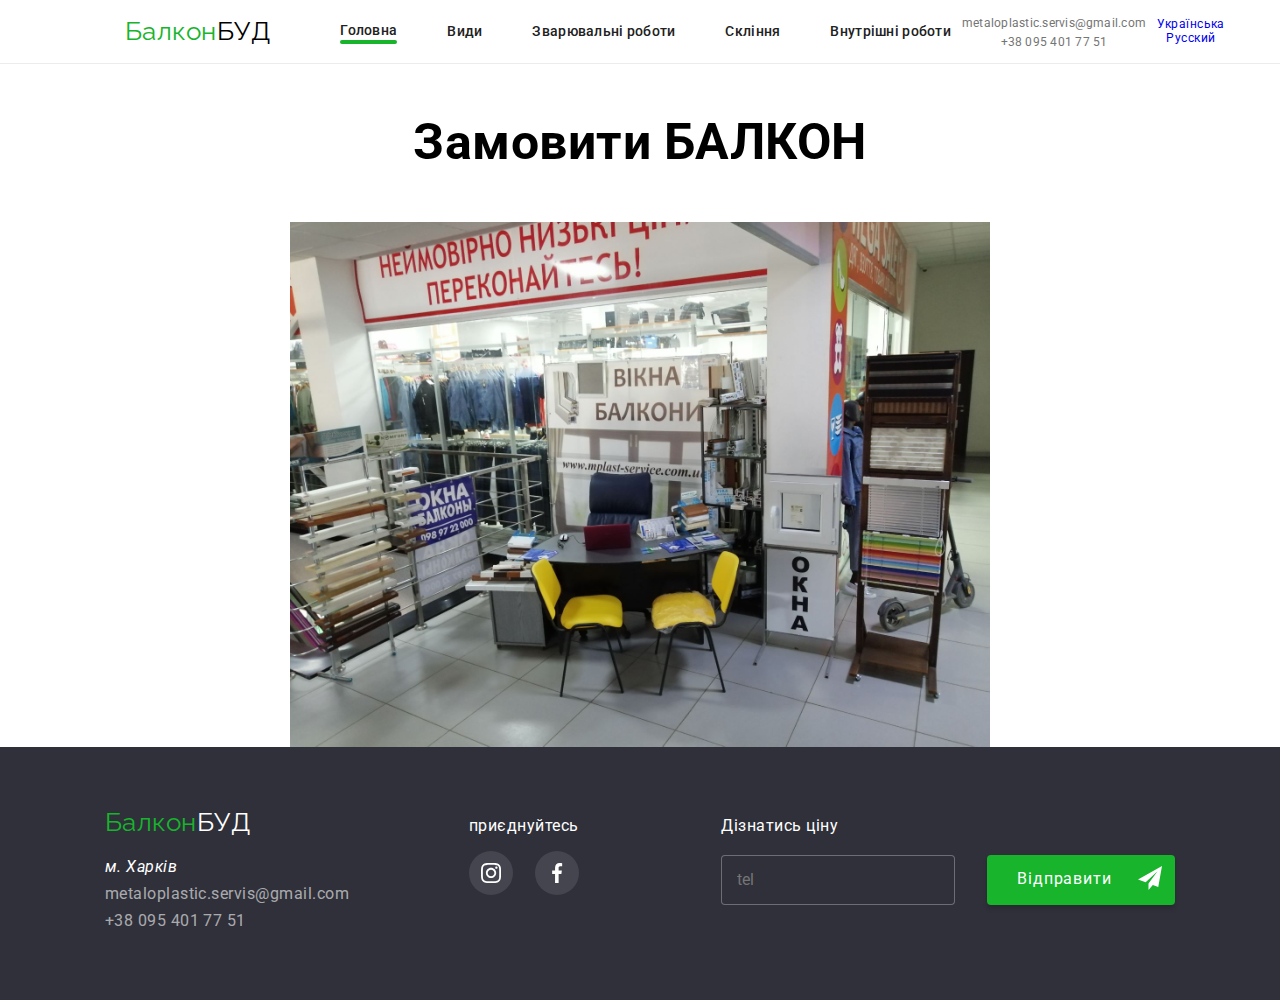
<file: index.html>
<!DOCTYPE html>
<html lang="ru">

<head>
    <meta charset="UTF-8">
    <meta http-equiv="X-UA-Compatible" content="IE=edge">
    <meta name="viewport" content="width=device-width, initial-scale=1.0">
    <title>Document</title>
    <link
        href="https://fonts.googleapis.com/css2?family=Raleway:wght@700&family=Roboto:wght@400;500;700;900&display=swap"
        rel="stylesheet">
    <link rel="stylesheet"
        href="https://cdnjs.cloudflare.com/ajax/libs/modern-normalize/1.1.0/modern-normalize.min.css">
    <link rel="stylesheet" href="./css/style.css">
</head>

<body>
    <!-- Шапка сайту -->
    <header class="header">
        <div class="container header-container">
            <nav class="nav-header">
                <a href="./index.html" class="nav-container__logo"> <span
                        class="nav-container__accent">Балкон</span>БУД</a>
                <ul class="site-nav">
                    <li class="site-nav__item">
                        <a href="./index.html" class="site-nav__link site-nav__bottom-line">Головна</a>
                    </li>
                    <li class="site-nav__item">
                        <a href="./balkon-types.html" class="site-nav__link">Види</a>
                    </li>
                    <li class="site-nav__item">
                        <a href="./welding.html" class="site-nav__link">Зварювальні роботи</a>
                    </li>
                    <li class="site-nav__item">
                        <a href="./balkon-windows.html" class="site-nav__link">Скління</a>
                    </li>
                    <li class="site-nav__item">
                        <a href="./internal-works.html" class="site-nav__link">Внутрішні роботи </a>
                    </li>
                </ul>
            </nav>
            <ul class="contact-nav">
                <li>
                    <a href="metaloplastic.servis@gmail.com">metaloplastic.servis@gmail.com</a>
                </li>
                <li>
                    <a href="tel:+380954017751">+38 095 401 77 51</a>
                </li>
            </ul>
            <ul class="languages">
                <li> <a href="./index.html">Українська</a></li>
                <li><a href="./index.html">Русский</a></li>
            </ul>
        </div>
    </header>
    <main>
        <!-- Герой -->
        <h1 class="balkon-title">Замовити БАЛКОН</h1>
        <img src="./images/ofis.jpg" alt="офіс" width="700" class="balkon-type img">
    </main>
    <footer class="footer-colour">
        <div class="container">
            <div class="footer-structure">
                <ul class="footer">
                    <li class="footer__logo">
                        <a href="./index.html" class="nav-container__logo"><span
                                style="color: #17b42c;">Балкон</span>БУД</a>
                    </li>
                    <li class="footer__adress">
                        <address class="address">м. Харків</address>
                    </li>
                    <li class="footer__contacts">
                        <a href="" class="footer__href">metaloplastic.servis@gmail.com</a>
                    </li>
                    <li class="footer__contacts">
                        <a href="" class="footer__href">+38 095 401 77 51</a>
                    </li>
                </ul>
                <div class="footer-connect">
                    <p class="footer-connect__title">
                        приєднуйтесь
                    </p>
                    <ul class="social-list">
                        <li class="social-list__item">
                            <a href="https://www.instagram.com/mplast_service/"
                                class="social-list__link social-list__fon_grey">
                                <svg class="social-list__icon social-list__icon_white">
                                    <use href="./images/sprite.svg#icon-instagram1"></use>
                                </svg>
                            </a>
                        </li>
                        <li class="social-list__item">
                            <a href="https://www.facebook.com/MplastService.in.Kharkov"
                                class="social-list__link social-list__fon_grey">
                                <svg class="social-list__icon social-list__icon_white">
                                    <use href="./images/sprite.svg#icon-facebook1"></use>
                                </svg>
                            </a>
                        </li>
                    </ul>
                </div>
                <div class="footer-form">
                    <p class="footer-connect__title">
                        Дізнатись ціну
                    </p>
                    <div class="footer-field">
                        <input type="footer" name="footer-input" class="footer-field__input" placeholder="tel"
                            id="footer-input">
                        <button type="submit" class="button footer-button">Відправити
                            <svg class="footer-button__icon" width="24" height="24">
                                <use href="./images/sprite.svg#icon-icon-send"></use>
                            </svg>
                        </button>
                    </div>
                </div>
            </div>
        </div>
    </footer>
</body>

</html>
</file>
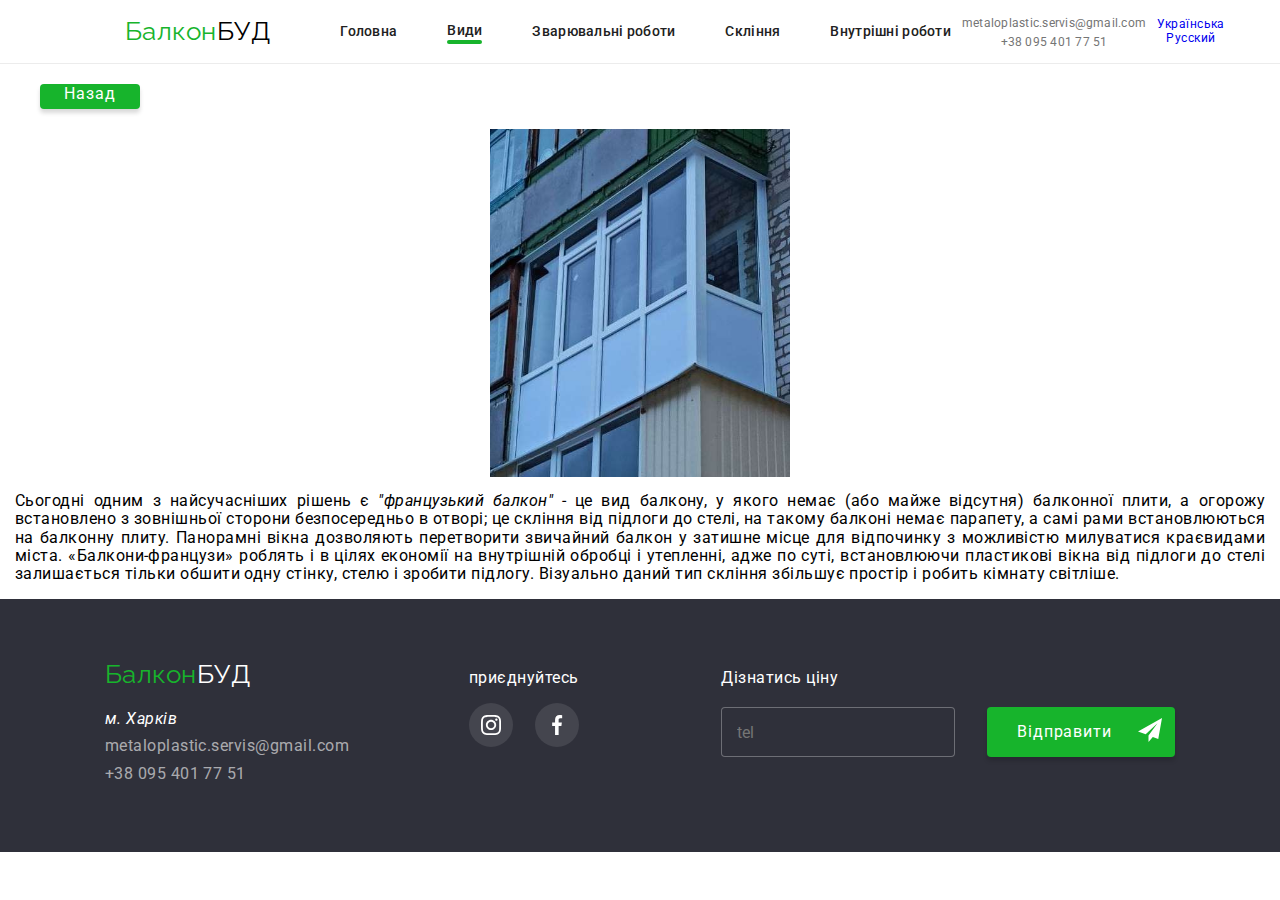
<file: balkon-france-description.html>
<!DOCTYPE html>
<html lang="ru">

<head>
    <meta charset="UTF-8">
    <meta http-equiv="X-UA-Compatible" content="IE=edge">
    <meta name="viewport" content="width=device-width, initial-scale=1.0">
    <title>Document</title>
    <link
        href="https://fonts.googleapis.com/css2?family=Raleway:wght@700&family=Roboto:wght@400;500;700;900&display=swap"
        rel="stylesheet">
    <link rel="stylesheet"
        href="https://cdnjs.cloudflare.com/ajax/libs/modern-normalize/1.1.0/modern-normalize.min.css">
    <link rel="stylesheet" href="./css/style.css">
</head>

<body>
    <!-- Шапка сайту -->
    <header class="header">
        <div class="container header-container">
            <nav class="nav-header">
                <a href="./index.html" class="nav-container__logo"> <span
                        class="nav-container__accent">Балкон</span>БУД</a>
                <ul class="site-nav">
                    <li class="site-nav__item">
                        <a href="./index.html" class="site-nav__link">Головна</a>
                    </li>
                    <li class="site-nav__item">
                        <a href="./balkon-types.html" class="site-nav__link site-nav__bottom-line">Види</a>
                    </li>
                    <li class="site-nav__item">
                        <a href="./" class="site-nav__link">Зварювальні роботи</a>
                    </li>
                    <li class="site-nav__item">
                        <a href="./" class="site-nav__link">Скління</a>
                    </li>
                    <li class="site-nav__item">
                        <a href="./" class="site-nav__link">Внутрішні роботи </a>
                    </li>
                </ul>
            </nav>
            <ul class="contact-nav">
                <li>
                    <a href="metaloplastic.servis@gmail.com">metaloplastic.servis@gmail.com</a>
                </li>
                <li>
                    <a href="tel:+380954017751">+38 095 401 77 51</a>
                </li>
            </ul>
            <ul class="languages">
                <li> <a href="./index.html">Українська</a></li>
                <li><a href="./index.html">Русский</a></li>
            </ul>
        </div>
    </header>
    <main>
        <a href="./balkon-types.html" class="backbutton">Назад</a>
        <img src="./images/francuz-photo.jpg" alt="фото балкону французького скління" class="balkon-type" width="300">
        <p class="balcon-france-description">Сьогодні одним з найсучасніших рішень є <span
                class="balcon-france-description_name">"французький балкон"</span> - це вид
            балкону, у якого немає (або майже
            відсутня) балконної плити, а огорожу встановлено з зовнішньої сторони безпосередньо в отворі; це скління від
            підлоги до стелі, на такому балконі немає парапету, а самі рами встановлюються на балконну плиту. Панорамні
            вікна дозволяють перетворити звичайний балкон у затишне місце для відпочинку з можливістю милуватися
            краєвидами міста. «Балкони-французи» роблять і в цілях економії на внутрішній обробці і утепленні, адже по
            суті, встановлюючи пластикові вікна від підлоги до стелі залишається тільки обшити одну стінку, стелю і
            зробити підлогу. Візуально даний тип скління збільшує простір і робить кімнату світліше.</p>
    </main>
    <footer class="footer-colour">
        <div class="container">
            <div class="footer-structure">
                <ul class="footer">
                    <li class="footer__logo">
                        <a href="./index.html" class="nav-container__logo"><span
                                style="color: #17b42c;">Балкон</span>БУД</a>
                    </li>
                    <li class="footer__adress">
                        <address class="address">м. Харків</address>
                    </li>
                    <li class="footer__contacts">
                        <a href="" class="footer__href">metaloplastic.servis@gmail.com</a>
                    </li>
                    <li class="footer__contacts">
                        <a href="" class="footer__href">+38 095 401 77 51</a>
                    </li>
                </ul>
                <div class="footer-connect">
                    <p class="footer-connect__title">
                        приєднуйтесь
                    </p>
                    <ul class="social-list">
                        <li class="social-list__item">
                            <a href="https://www.instagram.com/mplast_service/"
                                class="social-list__link social-list__fon_grey">
                                <svg class="social-list__icon social-list__icon_white">
                                    <use href="./images/sprite.svg#icon-instagram1"></use>
                                </svg>
                            </a>
                        </li>
                        <li class="social-list__item">
                            <a href="https://www.facebook.com/MplastService.in.Kharkov"
                                class="social-list__link social-list__fon_grey">
                                <svg class="social-list__icon social-list__icon_white">
                                    <use href="./images/sprite.svg#icon-facebook1"></use>
                                </svg>
                            </a>
                        </li>
                    </ul>
                </div>
                <div class="footer-form">
                    <p class="footer-connect__title">
                        Дізнатись ціну
                    </p>
                    <div class="footer-field">
                        <input type="footer" name="footer-input" class="footer-field__input" placeholder="tel"
                            id="footer-input">
                        <button type="submit" class="button footer-button">Відправити
                            <svg class="footer-button__icon" width="24" height="24">
                                <use href="./images/sprite.svg#icon-icon-send"></use>
                            </svg>
                        </button>
                    </div>
                </div>
            </div>
        </div>
    </footer>
</body>

</html>
</file>
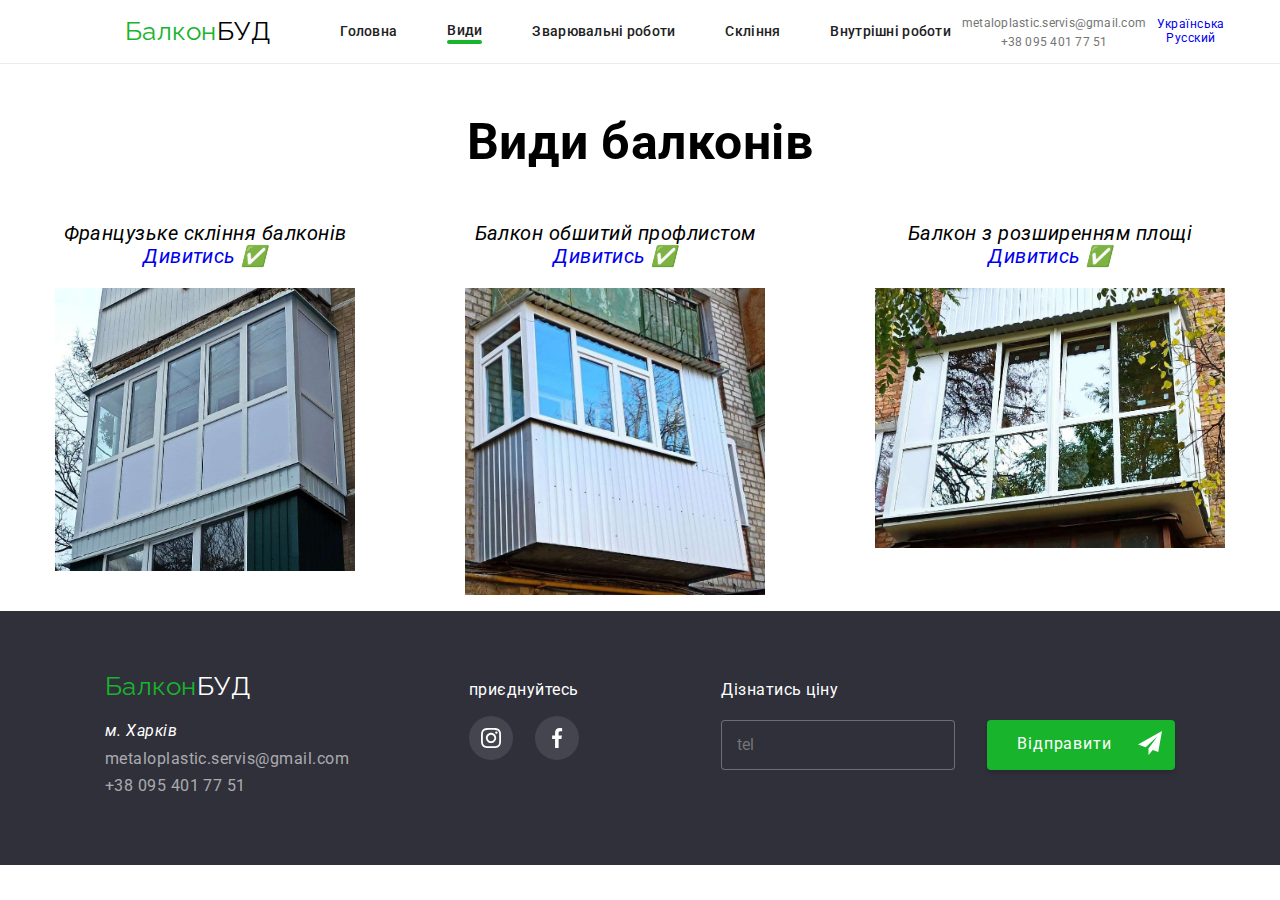
<file: balkon-types.html>
<!DOCTYPE html>
<html lang="ru">

<head>
    <meta charset="UTF-8">
    <meta http-equiv="X-UA-Compatible" content="IE=edge">
    <meta name="viewport" content="width=device-width, initial-scale=1.0">
    <title>Document</title>
    <link
        href="https://fonts.googleapis.com/css2?family=Raleway:wght@700&family=Roboto:wght@400;500;700;900&display=swap"
        rel="stylesheet">
    <link rel="stylesheet"
        href="https://cdnjs.cloudflare.com/ajax/libs/modern-normalize/1.1.0/modern-normalize.min.css">
    <link rel="stylesheet" href="./css/style.css">
</head>

<body>
    <!-- Шапка сайту -->
    <header class="header">
        <div class="container header-container">
            <nav class="nav-header">
                <a href="./index.html" class="nav-container__logo"> <span
                        class="nav-container__accent">Балкон</span>БУД</a>
                <ul class="site-nav">
                    <li class="site-nav__item">
                        <a href="./index.html" class="site-nav__link">Головна</a>
                    </li>
                    <li class="site-nav__item">
                        <a href="./balkon-types.html" class="site-nav__link site-nav__bottom-line">Види</a>
                    </li>
                    <li class="site-nav__item">
                        <a href="./" class="site-nav__link">Зварювальні роботи</a>
                    </li>
                    <li class="site-nav__item">
                        <a href="./" class="site-nav__link">Скління</a>
                    </li>
                    <li class="site-nav__item">
                        <a href="./" class="site-nav__link">Внутрішні роботи </a>
                    </li>
                </ul>
            </nav>
            <ul class="contact-nav">
                <li>
                    <a href="metaloplastic.servis@gmail.com">metaloplastic.servis@gmail.com</a>
                </li>
                <li>
                    <a href="tel:+380954017751">+38 095 401 77 51</a>
                </li>
            </ul>
            <ul class="languages">
                <li> <a href="./index.html">Українська</a></li>
                <li><a href="./index.html">Русский</a></li>
            </ul>
        </div>
    </header>
    <main>
        <h1 class="balkon-title">Види балконів</h1>
        <ul class="balkon-types">
            <li class="balkon-type">Французьке скління балконів <br>
                <a href="./balkon-france-description.html">Дивитись ✅</a>
                <img src="./images/fran-sklinnia.jpg" alt="французьке скління балкону" width="300">
            </li>
            <li class="balkon-type">Балкон обшитий профлистом <br>
                <a href="./balkon-proflist-description.html">Дивитись ✅</a>
                <img src="./images/balkon-proflist.jpg" alt="балкон з профлиста" width="300">
            </li>
            <li class="balkon-type">Балкон з розширенням площі <br>
                <a href="./balkon-wider-square.html">Дивитись ✅</a>
                <img src="./images/balkon-rozshyrennia.jpg" alt="Балкон з розширенням площі" width="350">
            </li>
        </ul>

    </main>
    <footer class="footer-colour">
        <div class="container">
            <div class="footer-structure">
                <ul class="footer">
                    <li class="footer__logo">
                        <a href="./index.html" class="nav-container__logo"><span
                                style="color: #17b42c;">Балкон</span>БУД</a>
                    </li>
                    <li class="footer__adress">
                        <address class="address">м. Харків</address>
                    </li>
                    <li class="footer__contacts">
                        <a href="" class="footer__href">metaloplastic.servis@gmail.com</a>
                    </li>
                    <li class="footer__contacts">
                        <a href="" class="footer__href">+38 095 401 77 51</a>
                    </li>
                </ul>
                <div class="footer-connect">
                    <p class="footer-connect__title">
                        приєднуйтесь
                    </p>
                    <ul class="social-list">
                        <li class="social-list__item">
                            <a href="https://www.instagram.com/mplast_service/"
                                class="social-list__link social-list__fon_grey">
                                <svg class="social-list__icon social-list__icon_white">
                                    <use href="./images/sprite.svg#icon-instagram1"></use>
                                </svg>
                            </a>
                        </li>
                        <li class="social-list__item">
                            <a href="https://www.facebook.com/MplastService.in.Kharkov"
                                class="social-list__link social-list__fon_grey">
                                <svg class="social-list__icon social-list__icon_white">
                                    <use href="./images/sprite.svg#icon-facebook1"></use>
                                </svg>
                            </a>
                        </li>
                    </ul>
                </div>
                <div class="footer-form">
                    <p class="footer-connect__title">
                        Дізнатись ціну
                    </p>
                    <div class="footer-field">
                        <input type="footer" name="footer-input" class="footer-field__input" placeholder="tel"
                            id="footer-input">
                        <button type="submit" class="button footer-button">Відправити
                            <svg class="footer-button__icon" width="24" height="24">
                                <use href="./images/sprite.svg#icon-icon-send"></use>
                            </svg>
                        </button>
                    </div>
                </div>
            </div>
        </div>
    </footer>
</body>

</html>
</file>
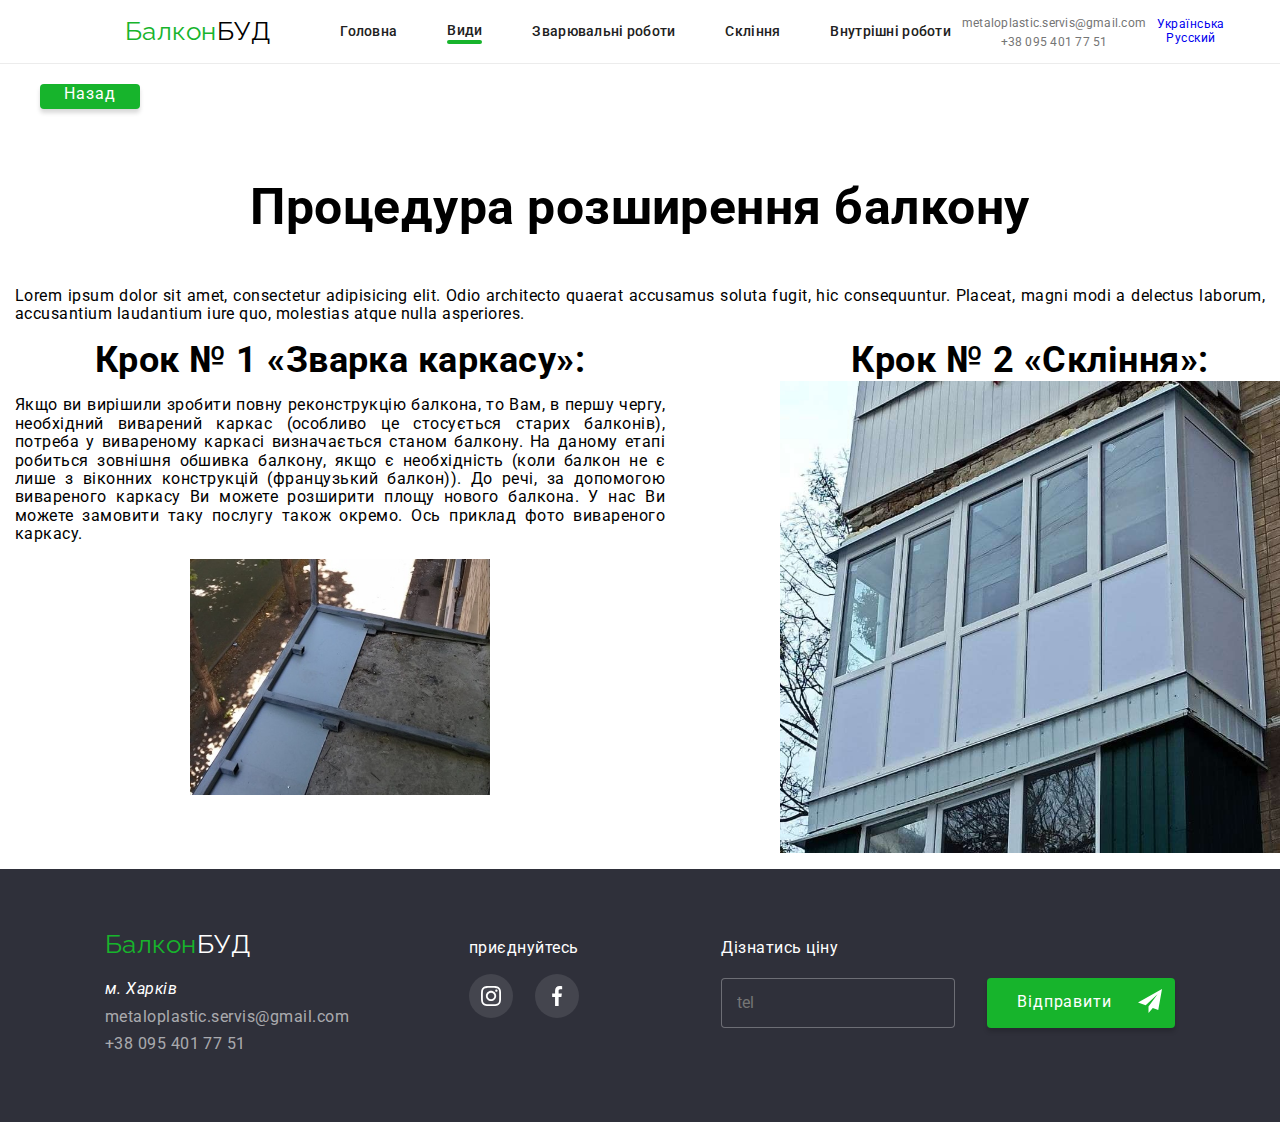
<file: balkon-wider-square.html>
<!DOCTYPE html>
<html lang="ru">

<head>
    <meta charset="UTF-8">
    <meta http-equiv="X-UA-Compatible" content="IE=edge">
    <meta name="viewport" content="width=device-width, initial-scale=1.0">
    <title>Document</title>
    <link
        href="https://fonts.googleapis.com/css2?family=Raleway:wght@700&family=Roboto:wght@400;500;700;900&display=swap"
        rel="stylesheet">
    <link rel="stylesheet"
        href="https://cdnjs.cloudflare.com/ajax/libs/modern-normalize/1.1.0/modern-normalize.min.css">
    <link rel="stylesheet" href="./css/style.css">
</head>

<body>
    <!-- Шапка сайту -->
    <header class="header">
        <div class="container header-container">
            <nav class="nav-header">
                <a href="./index.html" class="nav-container__logo"> <span
                        class="nav-container__accent">Балкон</span>БУД</a>
                <ul class="site-nav">
                    <li class="site-nav__item">
                        <a href="./index.html" class="site-nav__link">Головна</a>
                    </li>
                    <li class="site-nav__item">
                        <a href="./balkon-types.html" class="site-nav__link site-nav__bottom-line">Види</a>
                    </li>
                    <li class="site-nav__item">
                        <a href="./" class="site-nav__link">Зварювальні роботи</a>
                    </li>
                    <li class="site-nav__item">
                        <a href="./" class="site-nav__link">Скління</a>
                    </li>
                    <li class="site-nav__item">
                        <a href="./" class="site-nav__link">Внутрішні роботи </a>
                    </li>
                </ul>
            </nav>
            <ul class="contact-nav">
                <li>
                    <a href="metaloplastic.servis@gmail.com">metaloplastic.servis@gmail.com</a>
                </li>
                <li>
                    <a href="tel:+380954017751">+38 095 401 77 51</a>
                </li>
            </ul>
            <ul class="languages">
                <li> <a href="./index.html">Українська</a></li>
                <li><a href="./index.html">Русский</a></li>
            </ul>
        </div>
    </header>
    <main>
        <a href="./balkon-types.html" class="backbutton">Назад</a>
        <h1 class="balkon-title">Процедура розширення балкону</h1>
        <p class="balcon-france-description">Lorem ipsum dolor sit amet, consectetur adipisicing elit. Odio architecto
            quaerat accusamus soluta fugit, hic
            consequuntur. Placeat, magni modi a delectus laborum, accusantium laudantium iure quo, molestias atque nulla
            asperiores.</p>
        <ul class="balkon-types">
            <li class="balkon-description_width">
                <h2>Крок № 1 «Зварка каркасу»:</h2>
                <p class="balcon-france-description">Якщо ви вирішили зробити повну реконструкцію балкона, то Вам, в
                    першу чергу, необхідний
                    виварений
                    каркас (особливо це стосується старих балконів), потреба у вивареному каркасі визначається станом
                    балкону. На даному етапі робиться зовнішня обшивка балкону, якщо є необхідність (коли балкон не є
                    лише з віконних конструкцій (французький балкон)).

                    До речі, за допомогою вивареного каркасу Ви можете розширити площу нового балкона.

                    У нас Ви можете замовити таку послугу також окремо. Ось приклад фото вивареного каркасу. </p>
                <img src="./images/zvarka1.jpg" alt="" class="balkon-type img" width="300">
            </li>
            <li>
                <h2>Крок № 2 «Скління»:</h2>
                <img src="./images/fran-sklinnia.jpg" alt="" class="balkon-type" width="500">
            </li>
        </ul>
    </main>
    <footer class="footer-colour">
        <div class="container">
            <div class="footer-structure">
                <ul class="footer">
                    <li class="footer__logo">
                        <a href="./index.html" class="nav-container__logo"><span
                                style="color: #17b42c;">Балкон</span>БУД</a>
                    </li>
                    <li class="footer__adress">
                        <address class="address">м. Харків</address>
                    </li>
                    <li class="footer__contacts">
                        <a href="" class="footer__href">metaloplastic.servis@gmail.com</a>
                    </li>
                    <li class="footer__contacts">
                        <a href="" class="footer__href">+38 095 401 77 51</a>
                    </li>
                </ul>
                <div class="footer-connect">
                    <p class="footer-connect__title">
                        приєднуйтесь
                    </p>
                    <ul class="social-list">
                        <li class="social-list__item">
                            <a href="https://www.instagram.com/mplast_service/"
                                class="social-list__link social-list__fon_grey">
                                <svg class="social-list__icon social-list__icon_white">
                                    <use href="./images/sprite.svg#icon-instagram1"></use>
                                </svg>
                            </a>
                        </li>
                        <li class="social-list__item">
                            <a href="https://www.facebook.com/MplastService.in.Kharkov"
                                class="social-list__link social-list__fon_grey">
                                <svg class="social-list__icon social-list__icon_white">
                                    <use href="./images/sprite.svg#icon-facebook1"></use>
                                </svg>
                            </a>
                        </li>
                    </ul>
                </div>
                <div class="footer-form">
                    <p class="footer-connect__title">
                        Дізнатись ціну
                    </p>
                    <div class="footer-field">
                        <input type="footer" name="footer-input" class="footer-field__input" placeholder="tel"
                            id="footer-input">
                        <button type="submit" class="button footer-button">Відправити
                            <svg class="footer-button__icon" width="24" height="24">
                                <use href="./images/sprite.svg#icon-icon-send"></use>
                            </svg>
                        </button>
                    </div>
                </div>
            </div>
        </div>
    </footer>
</body>

</html>
</file>
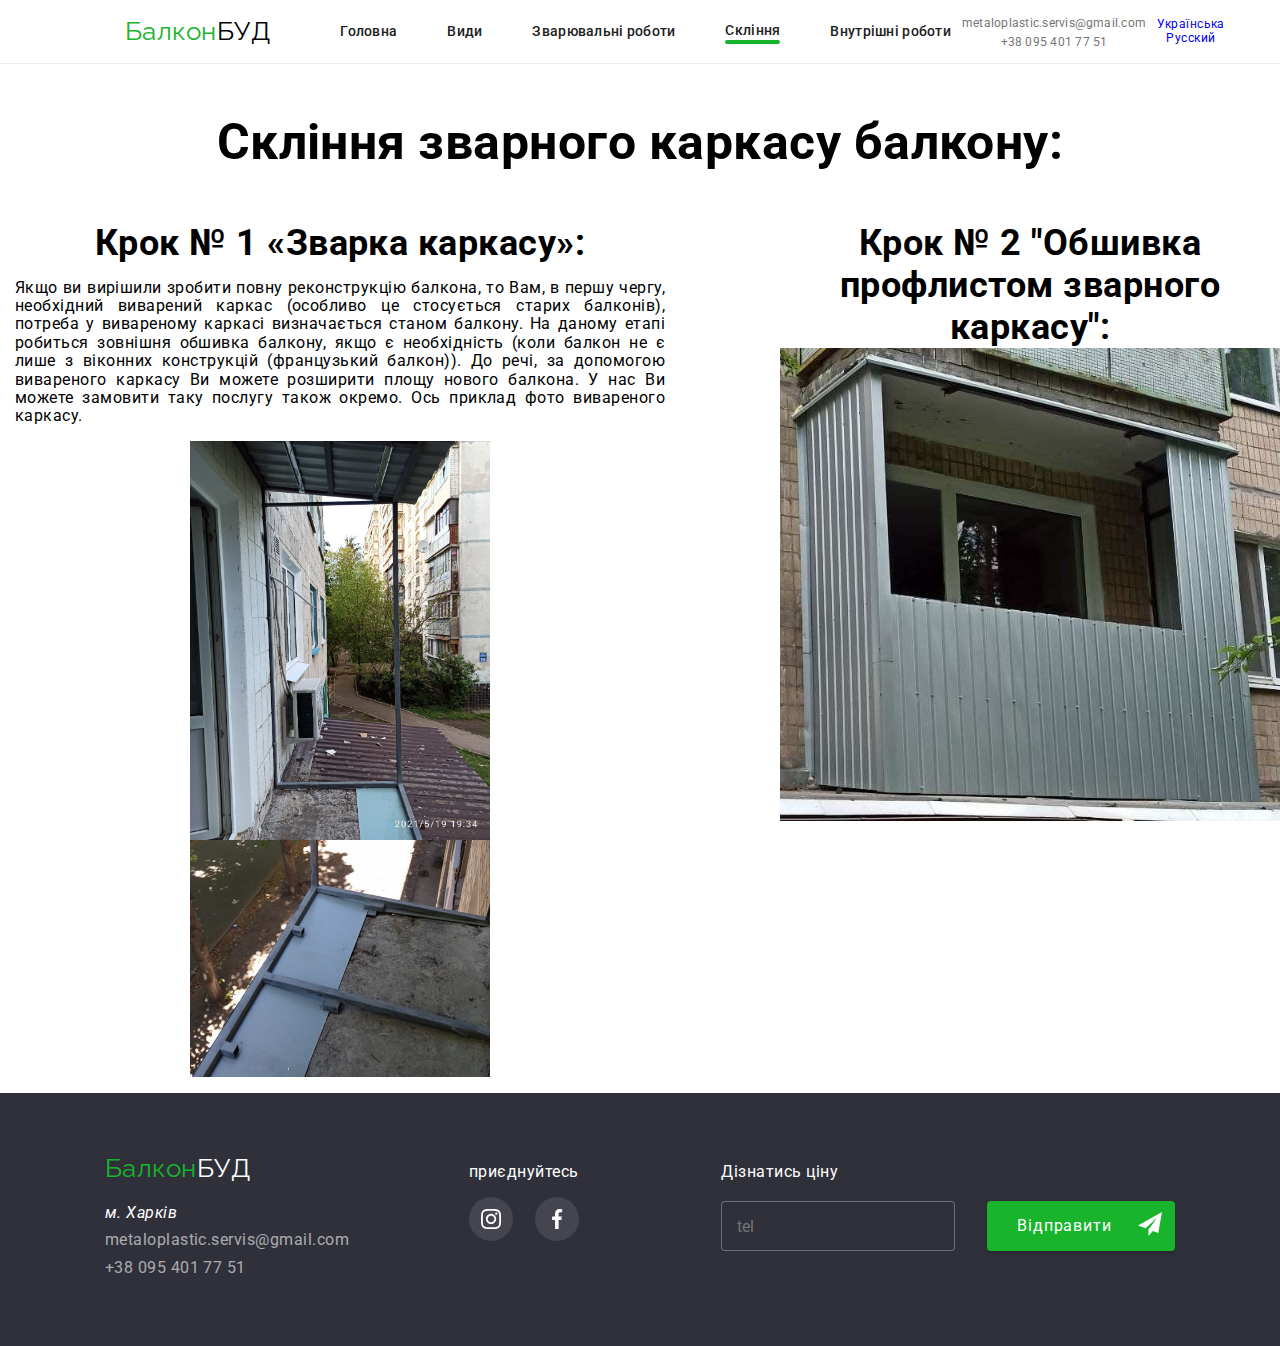
<file: balkon-windows.html>
<!DOCTYPE html>
<html lang="ru">

<head>
    <meta charset="UTF-8">
    <meta http-equiv="X-UA-Compatible" content="IE=edge">
    <meta name="viewport" content="width=device-width, initial-scale=1.0">
    <title>Document</title>
    <link
        href="https://fonts.googleapis.com/css2?family=Raleway:wght@700&family=Roboto:wght@400;500;700;900&display=swap"
        rel="stylesheet">
    <link rel="stylesheet"
        href="https://cdnjs.cloudflare.com/ajax/libs/modern-normalize/1.1.0/modern-normalize.min.css">
    <link rel="stylesheet" href="./css/style.css">
</head>

<body>
    <!-- Шапка сайту -->
    <header class="header">
        <div class="container header-container">
            <nav class="nav-header">
                <a href="./index.html" class="nav-container__logo"> <span
                        class="nav-container__accent">Балкон</span>БУД</a>
                <ul class="site-nav">
                    <li class="site-nav__item">
                        <a href="./index.html" class="site-nav__link">Головна</a>
                    </li>
                    <li class="site-nav__item">
                        <a href="./balkon-types.html" class="site-nav__link">Види</a>
                    </li>
                    <li class="site-nav__item">
                        <a href="./welding.html" class="site-nav__link">Зварювальні роботи</a>
                    </li>
                    <li class="site-nav__item">
                        <a href="./balkon-windows.html" class="site-nav__link site-nav__bottom-line">Скління</a>
                    </li>
                    <li class="site-nav__item">
                        <a href="./internal-works.html" class="site-nav__link">Внутрішні роботи </a>
                    </li>
                </ul>
            </nav>
            <ul class="contact-nav">
                <li>
                    <a href="metaloplastic.servis@gmail.com">metaloplastic.servis@gmail.com</a>
                </li>
                <li>
                    <a href="tel:+380954017751">+38 095 401 77 51</a>
                </li>
            </ul>
            <ul class="languages">
                <li> <a href="./index.html">Українська</a></li>
                <li><a href="./index.html">Русский</a></li>
            </ul>
        </div>
    </header>
    <main>
        <h1 class="balkon-title">Скління зварного каркасу балкону:</h1>
        <ul class="balkon-types">
            <li class="balkon-description_width">
                <h2>Крок № 1 «Зварка каркасу»:</h2>
                <p class="balcon-france-description">Якщо ви вирішили зробити повну реконструкцію балкона, то Вам, в
                    першу чергу, необхідний
                    виварений
                    каркас (особливо це стосується старих балконів), потреба у вивареному каркасі визначається станом
                    балкону. На даному етапі робиться зовнішня обшивка балкону, якщо є необхідність (коли балкон не є
                    лише з віконних конструкцій (французький балкон)).

                    До речі, за допомогою вивареного каркасу Ви можете розширити площу нового балкона.

                    У нас Ви можете замовити таку послугу також окремо. Ось приклад фото вивареного каркасу. </p>
                <img src="./images/zvarka2.jpg" alt="" class="balkon-type img" width="300">
                <img src="./images/zvarka1.jpg" alt="" class="balkon-type img" width="300">
            </li>
            <li>
                <h2>Крок № 2 "Обшивка профлистом зварного каркасу":</h2>
                <img src="./images/zvarka3.jpg" alt="" class="balkon-type" width="500">
            </li>
        </ul>
    </main>
    <footer class="footer-colour">
        <div class="container">
            <div class="footer-structure">
                <ul class="footer">
                    <li class="footer__logo">
                        <a href="./index.html" class="nav-container__logo"><span
                                style="color: #17b42c;">Балкон</span>БУД</a>
                    </li>
                    <li class="footer__adress">
                        <address class="address">м. Харків</address>
                    </li>
                    <li class="footer__contacts">
                        <a href="" class="footer__href">metaloplastic.servis@gmail.com</a>
                    </li>
                    <li class="footer__contacts">
                        <a href="" class="footer__href">+38 095 401 77 51</a>
                    </li>
                </ul>
                <div class="footer-connect">
                    <p class="footer-connect__title">
                        приєднуйтесь
                    </p>
                    <ul class="social-list">
                        <li class="social-list__item">
                            <a href="https://www.instagram.com/mplast_service/"
                                class="social-list__link social-list__fon_grey">
                                <svg class="social-list__icon social-list__icon_white">
                                    <use href="./images/sprite.svg#icon-instagram1"></use>
                                </svg>
                            </a>
                        </li>
                        <li class="social-list__item">
                            <a href="https://www.facebook.com/MplastService.in.Kharkov"
                                class="social-list__link social-list__fon_grey">
                                <svg class="social-list__icon social-list__icon_white">
                                    <use href="./images/sprite.svg#icon-facebook1"></use>
                                </svg>
                            </a>
                        </li>
                    </ul>
                </div>
                <div class="footer-form">
                    <p class="footer-connect__title">
                        Дізнатись ціну
                    </p>
                    <div class="footer-field">
                        <input type="footer" name="footer-input" class="footer-field__input" placeholder="tel"
                            id="footer-input">
                        <button type="submit" class="button footer-button">Відправити
                            <svg class="footer-button__icon" width="24" height="24">
                                <use href="./images/sprite.svg#icon-icon-send"></use>
                            </svg>
                        </button>
                    </div>
                </div>
            </div>
        </div>
    </footer>
</body>

</html>
</file>
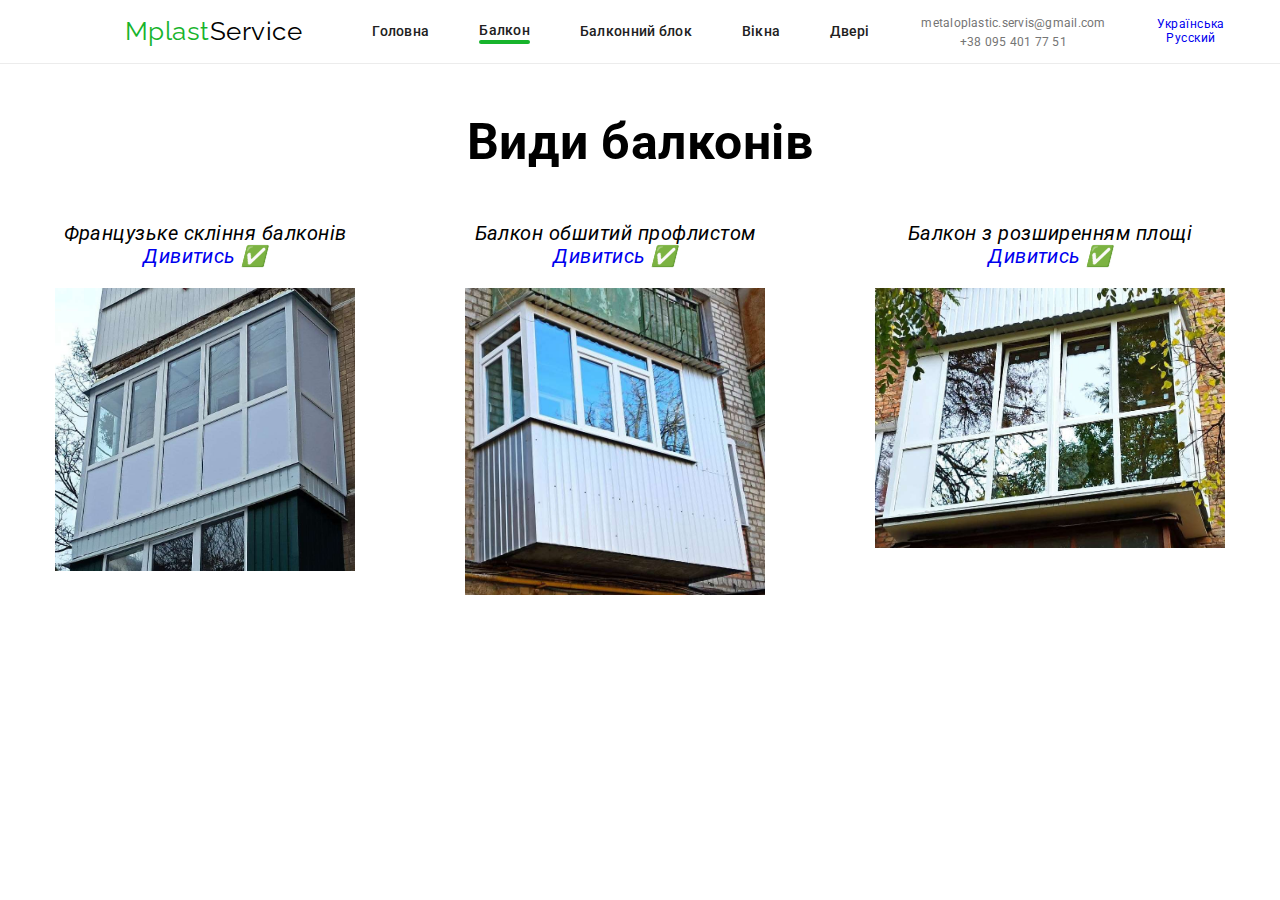
<file: balkon.html>
<!DOCTYPE html>
<html lang="ru">

<head>
    <meta charset="UTF-8">
    <meta http-equiv="X-UA-Compatible" content="IE=edge">
    <meta name="viewport" content="width=device-width, initial-scale=1.0">
    <title>Document</title>
    <link
        href="https://fonts.googleapis.com/css2?family=Raleway:wght@700&family=Roboto:wght@400;500;700;900&display=swap"
        rel="stylesheet">
    <link rel="stylesheet"
        href="https://cdnjs.cloudflare.com/ajax/libs/modern-normalize/1.1.0/modern-normalize.min.css">
    <link rel="stylesheet" href="./css/style.css">
</head>

<body>
    <!-- Шапка сайту -->
    <header class="header">
        <div class="container header-container">
            <nav class="nav-header">
                <a href="./index.html" class="nav-container__logo"> <span
                        class="nav-container__accent">Mplast</span>Service</a>
                <ul class="site-nav">
                    <li class="site-nav__item">
                        <a href="./index.html" class="site-nav__link">Головна</a>
                    </li>
                    <li class="site-nav__item">
                        <a href="./balkon.html" class="site-nav__link site-nav__bottom-line">Балкон</a>
                    </li>
                    <li class="site-nav__item">
                        <a href="./balkon-block.html" class="site-nav__link">Балконний блок</a>
                    </li>
                    <li class="site-nav__item">
                        <a href="./vikna.html" class="site-nav__link">Вікна</a>
                    </li>
                    <!-- <li class="site-nav__item">
                        <a href="./pidvikonnia.html" class="site-nav__link">Підвіконня</a>
                    </li>
                    <li class="site-nav__item">
                        <a href="./zhaliuzi-shtory.html" class="site-nav__link">Жалюзі</a>
                    </li> -->
                    <li class="site-nav__item">
                        <a href="./dveri.html" class="site-nav__link">Двері </a>
                    </li>
                </ul>
            </nav>
            <ul class="contact-nav">
                <li>
                    <a href="metaloplastic.servis@gmail.com">metaloplastic.servis@gmail.com</a>
                </li>
                <li>
                    <a href="tel:+380954017751">+38 095 401 77 51</a>
                </li>
            </ul>
            <ul class="languages">
                <li> <a href="./index.html">Українська</a></li>
                <li><a href="./index.html">Русский</a></li>
            </ul>
        </div>
    </header>
    <main>
        <h1 class="balkon-title">Види балконів</h1>
        <ul class="balkon-types">
            <li class="balkon-type">Французьке скління балконів <br>
                <a href="./balkon-france-description.html">Дивитись ✅</a>
                <img src="./images/fran-sklinnia.jpg" alt="французьке скління балкону" width="300">
            </li>
            <li class="balkon-type">Балкон обшитий профлистом <br>
                <a href="./balkon-proflist-description.html">Дивитись ✅</a>
                <img src="./images/balkon-proflist.jpg" alt="балкон з профлиста" width="300">
            </li>
            <li class="balkon-type">Балкон з розширенням площі <br>
                <a href="./balkon-wider-square.html">Дивитись ✅</a>
                <img src="./images/balkon-rozshyrennia.jpg" alt="Балкон з розширенням площі" width="350">
            </li>
        </ul>

    </main>
    <footer>

    </footer>
</body>

</html>
</file>
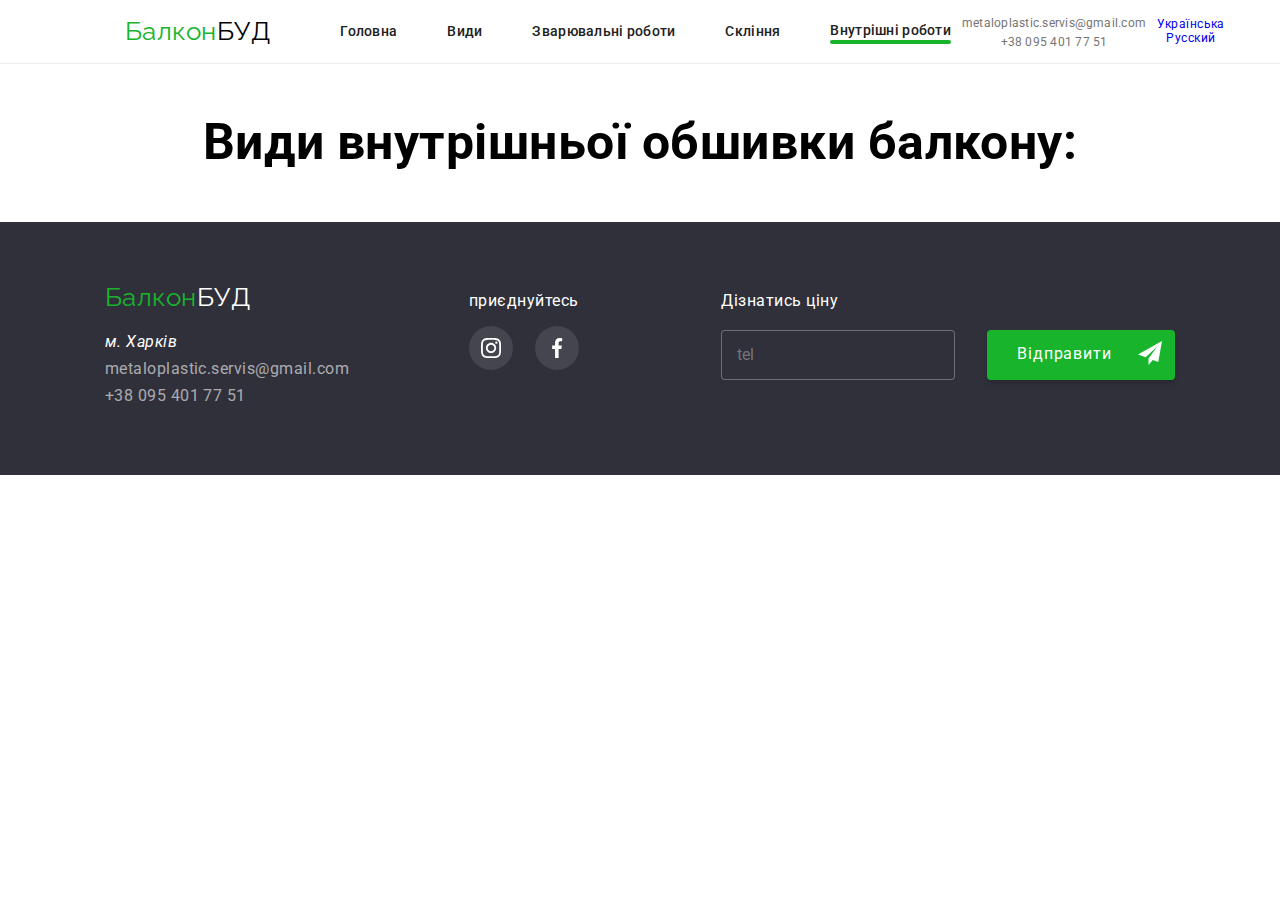
<file: internal-works.html>
<!DOCTYPE html>
<html lang="ru">

<head>
    <meta charset="UTF-8">
    <meta http-equiv="X-UA-Compatible" content="IE=edge">
    <meta name="viewport" content="width=device-width, initial-scale=1.0">
    <title>Document</title>
    <link
        href="https://fonts.googleapis.com/css2?family=Raleway:wght@700&family=Roboto:wght@400;500;700;900&display=swap"
        rel="stylesheet">
    <link rel="stylesheet"
        href="https://cdnjs.cloudflare.com/ajax/libs/modern-normalize/1.1.0/modern-normalize.min.css">
    <link rel="stylesheet" href="./css/style.css">
</head>

<body>
    <!-- Шапка сайту -->
    <header class="header">
        <div class="container header-container">
            <nav class="nav-header">
                <a href="./index.html" class="nav-container__logo"> <span
                        class="nav-container__accent">Балкон</span>БУД</a>
                <ul class="site-nav">
                    <li class="site-nav__item">
                        <a href="./index.html" class="site-nav__link">Головна</a>
                    </li>
                    <li class="site-nav__item">
                        <a href="./balkon-types.html" class="site-nav__link">Види</a>
                    </li>
                    <li class="site-nav__item">
                        <a href="./welding.html" class="site-nav__link">Зварювальні роботи</a>
                    </li>
                    <li class="site-nav__item">
                        <a href="./balkon-windows.html" class="site-nav__link">Скління</a>
                    </li>
                    <li class="site-nav__item">
                        <a href="./internal-works.html" class="site-nav__link site-nav__bottom-line">Внутрішні роботи
                        </a>
                    </li>
                </ul>
            </nav>
            <ul class="contact-nav">
                <li>
                    <a href="metaloplastic.servis@gmail.com">metaloplastic.servis@gmail.com</a>
                </li>
                <li>
                    <a href="tel:+380954017751">+38 095 401 77 51</a>
                </li>
            </ul>
            <ul class="languages">
                <li> <a href="./index.html">Українська</a></li>
                <li><a href="./index.html">Русский</a></li>
            </ul>
        </div>
    </header>
    <main>
        <h1 class="balkon-title">Види внутрішньої обшивки балкону:</h1>

    </main>
    <footer class="footer-colour">
        <div class="container">
            <div class="footer-structure">
                <ul class="footer">
                    <li class="footer__logo">
                        <a href="./index.html" class="nav-container__logo"><span
                                style="color: #17b42c;">Балкон</span>БУД</a>
                    </li>
                    <li class="footer__adress">
                        <address class="address">м. Харків</address>
                    </li>
                    <li class="footer__contacts">
                        <a href="" class="footer__href">metaloplastic.servis@gmail.com</a>
                    </li>
                    <li class="footer__contacts">
                        <a href="" class="footer__href">+38 095 401 77 51</a>
                    </li>
                </ul>
                <div class="footer-connect">
                    <p class="footer-connect__title">
                        приєднуйтесь
                    </p>
                    <ul class="social-list">
                        <li class="social-list__item">
                            <a href="https://www.instagram.com/mplast_service/"
                                class="social-list__link social-list__fon_grey">
                                <svg class="social-list__icon social-list__icon_white">
                                    <use href="./images/sprite.svg#icon-instagram1"></use>
                                </svg>
                            </a>
                        </li>
                        <li class="social-list__item">
                            <a href="https://www.facebook.com/MplastService.in.Kharkov"
                                class="social-list__link social-list__fon_grey">
                                <svg class="social-list__icon social-list__icon_white">
                                    <use href="./images/sprite.svg#icon-facebook1"></use>
                                </svg>
                            </a>
                        </li>
                    </ul>
                </div>
                <div class="footer-form">
                    <p class="footer-connect__title">
                        Дізнатись ціну
                    </p>
                    <div class="footer-field">
                        <input type="footer" name="footer-input" class="footer-field__input" placeholder="tel"
                            id="footer-input">
                        <button type="submit" class="button footer-button">Відправити
                            <svg class="footer-button__icon" width="24" height="24">
                                <use href="./images/sprite.svg#icon-icon-send"></use>
                            </svg>
                        </button>
                    </div>
                </div>
            </div>
        </div>
    </footer>
</body>

</html>
</file>
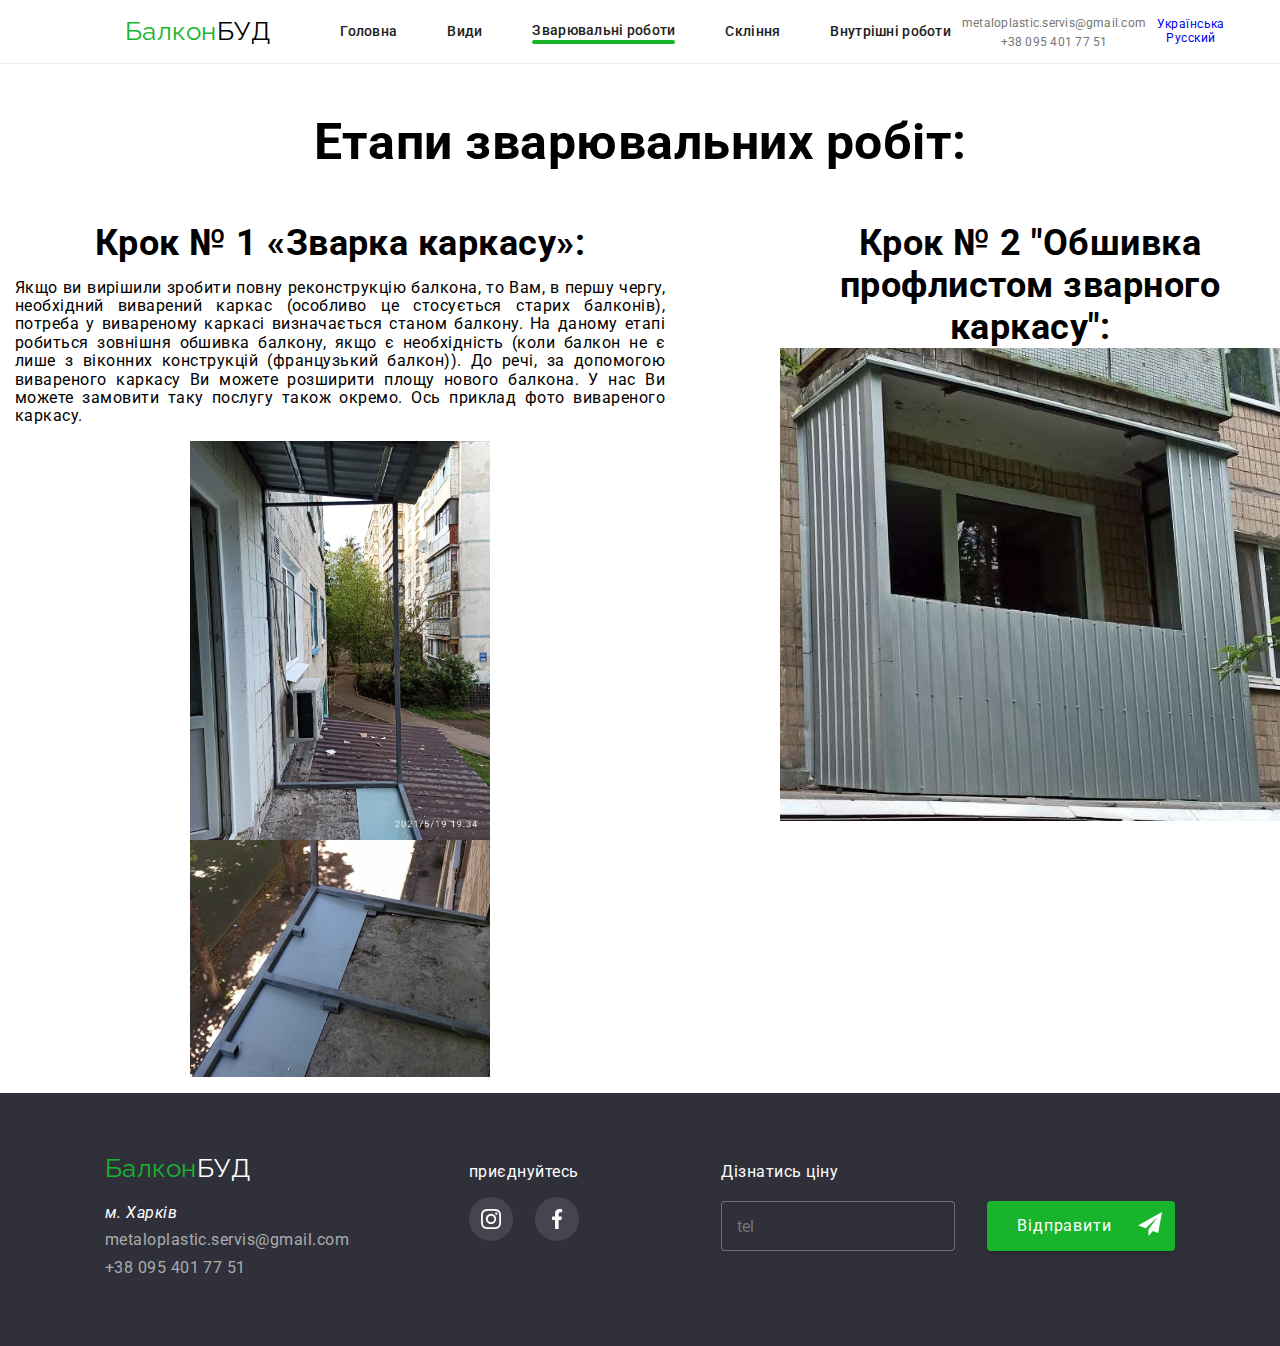
<file: welding.html>
<!DOCTYPE html>
<html lang="ru">

<head>
    <meta charset="UTF-8">
    <meta http-equiv="X-UA-Compatible" content="IE=edge">
    <meta name="viewport" content="width=device-width, initial-scale=1.0">
    <title>Document</title>
    <link
        href="https://fonts.googleapis.com/css2?family=Raleway:wght@700&family=Roboto:wght@400;500;700;900&display=swap"
        rel="stylesheet">
    <link rel="stylesheet"
        href="https://cdnjs.cloudflare.com/ajax/libs/modern-normalize/1.1.0/modern-normalize.min.css">
    <link rel="stylesheet" href="./css/style.css">
</head>

<body>
    <!-- Шапка сайту -->
    <header class="header">
        <div class="container header-container">
            <nav class="nav-header">
                <a href="./index.html" class="nav-container__logo"> <span
                        class="nav-container__accent">Балкон</span>БУД</a>
                <ul class="site-nav">
                    <li class="site-nav__item">
                        <a href="./index.html" class="site-nav__link">Головна</a>
                    </li>
                    <li class="site-nav__item">
                        <a href="./balkon-types.html" class="site-nav__link">Види</a>
                    </li>
                    <li class="site-nav__item">
                        <a href="./welding.html" class="site-nav__link site-nav__bottom-line">Зварювальні роботи</a>
                    </li>
                    <li class="site-nav__item">
                        <a href="./balkon-windows.html" class="site-nav__link">Скління</a>
                    </li>
                    <li class="site-nav__item">
                        <a href="./internal-works.html" class="site-nav__link">Внутрішні роботи </a>
                    </li>
                </ul>
            </nav>
            <ul class="contact-nav">
                <li>
                    <a href="metaloplastic.servis@gmail.com">metaloplastic.servis@gmail.com</a>
                </li>
                <li>
                    <a href="tel:+380954017751">+38 095 401 77 51</a>
                </li>
            </ul>
            <ul class="languages">
                <li> <a href="./index.html">Українська</a></li>
                <li><a href="./index.html">Русский</a></li>
            </ul>
        </div>
    </header>
    <main>
        <h1 class="balkon-title">Етапи зварювальних робіт:</h1>
        <ul class="balkon-types">
            <li class="balkon-description_width">
                <h2>Крок № 1 «Зварка каркасу»:</h2>
                <p class="balcon-france-description">Якщо ви вирішили зробити повну реконструкцію балкона, то Вам, в
                    першу чергу, необхідний
                    виварений
                    каркас (особливо це стосується старих балконів), потреба у вивареному каркасі визначається станом
                    балкону. На даному етапі робиться зовнішня обшивка балкону, якщо є необхідність (коли балкон не є
                    лише з віконних конструкцій (французький балкон)).

                    До речі, за допомогою вивареного каркасу Ви можете розширити площу нового балкона.

                    У нас Ви можете замовити таку послугу також окремо. Ось приклад фото вивареного каркасу. </p>
                <img src="./images/zvarka2.jpg" alt="" class="balkon-type img" width="300">
                <img src="./images/zvarka1.jpg" alt="" class="balkon-type img" width="300">
            </li>
            <li>
                <h2>Крок № 2 "Обшивка профлистом зварного каркасу":</h2>
                <img src="./images/zvarka3.jpg" alt="" class="balkon-type" width="500">
            </li>
        </ul>
    </main>
    <footer class="footer-colour">
        <div class="container">
            <div class="footer-structure">
                <ul class="footer">
                    <li class="footer__logo">
                        <a href="./index.html" class="nav-container__logo"><span
                                style="color: #17b42c;">Балкон</span>БУД</a>
                    </li>
                    <li class="footer__adress">
                        <address class="address">м. Харків</address>
                    </li>
                    <li class="footer__contacts">
                        <a href="" class="footer__href">metaloplastic.servis@gmail.com</a>
                    </li>
                    <li class="footer__contacts">
                        <a href="" class="footer__href">+38 095 401 77 51</a>
                    </li>
                </ul>
                <div class="footer-connect">
                    <p class="footer-connect__title">
                        приєднуйтесь
                    </p>
                    <ul class="social-list">
                        <li class="social-list__item">
                            <a href="https://www.instagram.com/mplast_service/"
                                class="social-list__link social-list__fon_grey">
                                <svg class="social-list__icon social-list__icon_white">
                                    <use href="./images/sprite.svg#icon-instagram1"></use>
                                </svg>
                            </a>
                        </li>
                        <li class="social-list__item">
                            <a href="https://www.facebook.com/MplastService.in.Kharkov"
                                class="social-list__link social-list__fon_grey">
                                <svg class="social-list__icon social-list__icon_white">
                                    <use href="./images/sprite.svg#icon-facebook1"></use>
                                </svg>
                            </a>
                        </li>
                    </ul>
                </div>
                <div class="footer-form">
                    <p class="footer-connect__title">
                        Дізнатись ціну
                    </p>
                    <div class="footer-field">
                        <input type="footer" name="footer-input" class="footer-field__input" placeholder="tel"
                            id="footer-input">
                        <button type="submit" class="button footer-button">Відправити
                            <svg class="footer-button__icon" width="24" height="24">
                                <use href="./images/sprite.svg#icon-icon-send"></use>
                            </svg>
                        </button>
                    </div>
                </div>
            </div>
        </div>
    </footer>
</body>

</html>
</file>
<file: css/style.css>
body{
    background-color: $secondary-text;
    color: $headlines-colour;
    font-family: Roboto, sans-serif;
    letter-spacing: 0.03em;
    margin: 0;
}

:root {
    --headlines-colour: #212121;
    --text-colour: #757575;
    --accent-colour: #17b42c;
    --secondary-text: #030303;
    --background-color: #fff;
}

.section {
    padding: 60px 0;
    @media screen and (min-width: 1200px) {
        padding: 94px 0;
      }
     
      &.no-padding {
        padding-top: 0;
        padding-bottom: 94px;
      }
}

a {
    text-decoration: none;
    }

h2 {
    font-weight: 700px;
    font-size: 36px;
    line-height: 1.17;
    text-align: center;
}

h1, h2, h3, p{
    margin: 0;
}

ul {
    list-style: none;
    padding-left: 0;
}

*, ::after, ::before{
    box-sizing: border-box;
}

img {
    display: block;
}

.container {
    margin-left: auto;
    margin-right: auto;
    padding-left: 15px;
    padding-right: 15px;
    width: 100%;
    @media screen and (min-width: 480px) {
        max-width: 480px;
    }
    @media screen and (min-width: 768px) {
        max-width: 768px;
    }
    @media screen and (min-width: 1200px) {
        max-width: 1200px;
    }
}

/* Хедер */

.header {
    border-bottom: 1px solid #ECECEC;
}

.header-container {
    display: flex;
    justify-content: space-between;
/* //   & .btn-open {
//     border: none;
//     background-color: $secondary-text;
//     @media screen and (min-width: 768px) {
//       display: none;
//       }  
//       .header-container:hover svg {
//         fill: $accent-colour
//       }
//   } */
}

.nav-container {
    @extend %flex;
}

.nav-header {
  display: flex;
}

.nav-container__accent {
  color: var(--accent-colour);
}
.nav-container__logo {
  color: #000000;
  font-family: Raleway, sans-serif;
  font-size: 26px;
  line-height: 31px;
  cursor: pointer;
  margin: 16px 70px;
  /* @media screen and (min-width: 480px) { 
    margin-right: auto;
  }
  @media screen and (min-width: 768px) { 
    margin-right: 88px;
  }
  @media screen and (min-width: 1200px) { 
    margin-right: 93px;
  } */
} 

.site-nav {
      display: flex;
      align-items: center;
    margin: 0 auto;
}

.site-nav__item:not(:last-child) {
  margin-right: 50px;
}
.site-nav__link {
  color: var(--headlines-colour);
  font-style: normal;
  font-family: inherit;
  font-weight: 500;
  font-size: 14px;
  line-height: 1.14;
  letter-spacing: 0.02em;
  margin-bottom: -1px;
  transition: color 250ms cubic-bezier(0.4, 0, 0.2, 1);
}
.site-nav__bottom-line:after {
  content: "";
  display: block;
  height: 4px;
  width: 100%;
  background-color: var(--accent-colour);
  border-radius: 2px;
  margin-bottom: -2px;
} 

.nav-link {
  display: inline-block;
  padding: 31.5px 0;
  
}

.nav-link:hover, 
  .nav-link:focus {
      color: var(--accent-colour);
      cursor: pointer;
  }

.nav-link.site-nav__current  {
  color: var(--accent-colour)
  cursor: pointer;
}

.contact-nav {
  list-style: none;
  padding: 0;
  margin: auto 0;
  text-align: center;
}

.contact-nav:hover, 
.contact-nav:focus {
      color: var(--accent-colour);
      cursor: pointer;
  }

.contact-nav a {
  color: var(--text-colour);
  font-weight: 500px;
  font-size: 12px;
  letter-spacing: 1.14;
  letter-spacing: 0.02em;
}

.languages {
  font-size: 12px;
  margin: auto 0;
  text-align: center;
}

/* Main */

.balkon-title {
  font-size: 50px;
  margin: 50px auto;
  text-align: center;
}

.balkon-types {
  display: flex;
  justify-content: center;
}

.balkon-type {
  font-size: 20px;
  margin-right: auto;
  margin-left: auto;
  font-style: italic;
  text-align: center;
}

.balkon-type img {
  margin-top: 20px;
}

.balcon-france-description {
  margin: 15px;
  text-align: justify;
}

.balcon-france-description_name {
  font-style: italic;
}

.balkon-description_width {
  margin-right: 100px;
}

/* Footer */

.footer-colour {
  background-color: var(--accent-colour);
}

.footer-colour {
  color: #fff;
  background-color: #2F303A;
}

.footer-structure {
  align-items: center;
  display: flex;
  flex-wrap: wrap;
  align-items: baseline;
}

.footer {
margin-top: 0;
margin-bottom: 0px;
margin-left: auto;
padding-top: 60px;
padding-bottom: 60px;
margin-right: 70px;
}

.footer__logo{
  margin-bottom: 20px;
}

.footer .nav-container__logo {
  margin-right: auto;
  margin-left: 0;
  color: var(--background-color);
}

.footer__adress{
  margin-bottom: 9px;
  text-align: start;
}

.footer__contacts {
  margin-bottom: 9px;
  text-align: center;
  text-align: left;
}

.footer__href {
  color: rgba(255, 255, 255, 0.6);
}

.footer-connect {
  margin-bottom: 60px;
  margin-left: auto;
  margin-right: 93px;
  padding-top: 65px;
}

.footer__title {
  font-weight: 700px;
  font-size: 14px;
  line-height: 1.17;
  text-align: center;
  text-transform: uppercase;
  margin-bottom: 20px;
  text-align: left;
}

.footer-form {
  padding-bottom: 60px;
  margin-left: auto;
  margin-right: auto;
}
  

.footer-field {
  display: flex;
}

.footer-field__input {
  height: 50px;
  width: 100%;
  margin: 20px 20px;
  margin-left: 0;
  border: 1px solid rgba(255, 255, 255, 0.3);
  border-radius: 4px;
  background-color: #2F303A;
  padding-left: 15px;
}

.footer-field__input:hover, 
.footer-field__input:focus {
    border-color: var(--accent-colour);
    cursor: pointer;
}

.social-list {
  display: flex;
  justify-content: space-between;
}

.social-list__item {
  width: 44px;
  height: 44px;
}

.social-list:not(:last-child) {
  margin-right: 10px;

}
    
.social-list__link {
  display: block;
  width: 100%;
  height: 100%;
  border-radius: 50%;
  background-color: var(--background-color);
  display: flex;
  align-items: center;
  justify-content: center;
  transition: background-color 250ms cubic-bezier(0.4, 0, 0.2, 1);
}

.social-list__fon_grey {
  background-color: rgba(255, 255, 255, 0.1);
  
}

.social-list__link:hover,
.social-list__link:focus {
  background-color:var(--accent-colour);
}

.social-list__icon {
width: 20px;
height: 20px;
transition: fill 250ms cubic-bezier(0.4, 0, 0.2, 1);
}


.social-list__icon_white {
  fill: var(--background-color);
  }

.social-list__icon:hover,
.social-list__icon:focus {
fill: var(--background-color);
}

.social-list_grey {
fill: #AFB1B8;
}

/* button */

.button {
  display: inline-block;
  width: 200px;
  height: 50px;
  border: 1px solid transparent;
  border-radius: 4px;
  color: #FFFFFF;
  background-color: var(--accent-colour);
  box-shadow: 0px 4px 4px rgba(0, 0, 0, 0.15);
  font-family: inherit;
  font-weight: 700px;
  font-size: 16px;
  line-height: 1.18;
  letter-spacing: 0.06em;
  cursor: pointer;
  transition: background-color 250ms cubic-bezier(0.4, 0, 0.2, 1);
}

.backbutton {
  display: inline-block;
  color: var(--background-color);
  text-align: center;
  margin: 20px 40px;
  width: 100px;
  height: 25px;
  border: 1px solid transparent;
  border-radius: 4px;
  background-color: var(--accent-colour);
  box-shadow: 0px 4px 4px rgba(0, 0, 0, 0.15);
  font-family: inherit;
  font-weight: 700px;
  font-size: 16px;
  line-height: 1.18;
  letter-spacing: 0.06em;
  cursor: pointer;
  transition: background-color 250ms cubic-bezier(0.4, 0, 0.2, 1);
}

.backbutton:hover,
.backbutton:focus {
  color: var(--text-colour);
}

.footer-button {
  position: relative;
  margin-left: 12px;
  margin-top: 20px;
  padding: 10px 62px 10px 29px;
}

.footer-button__icon {
  position: absolute;
  fill: var(--background-color);
  top: 10px;
  left: 150px;
  width: 24px;
  height: 24px;
}
</file>
